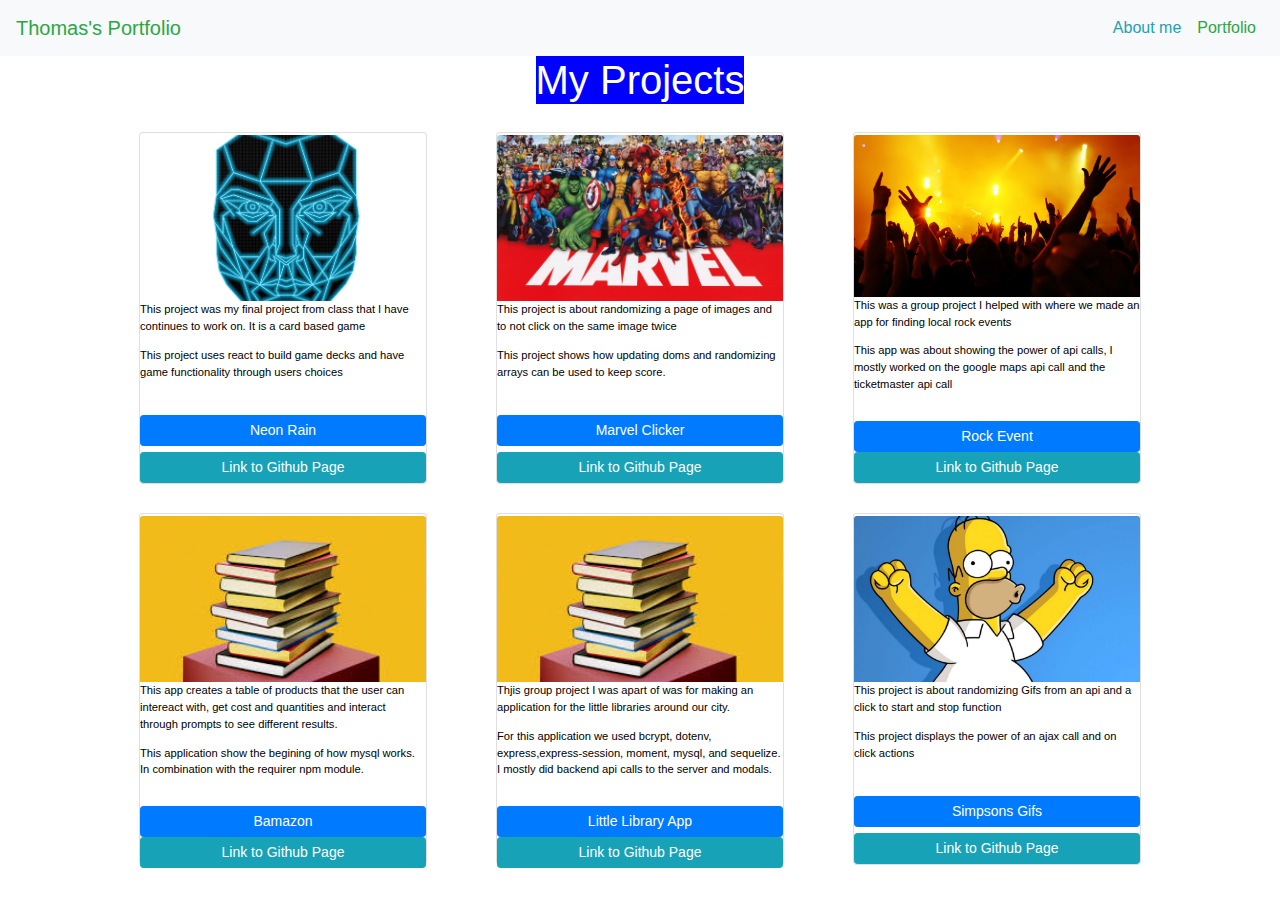
<file: portfolio.html>
<!DOCTYPE html>
<html lang="en">
  <head>
    <meta charset="UTF-8" />
    <meta name="viewport" content="width=device-width, initial-scale=1.0" />
    <meta http-equiv="X-UA-Compatible" content="ie=edge" />
    <title>Thomas Stimac's Portfolio</title>

    <link
      rel="stylesheet"
      href="https://stackpath.bootstrapcdn.com/bootstrap/4.3.1/css/bootstrap.min.css"
      integrity="sha384-ggOyR0iXCbMQv3Xipma34MD+dH/1fQ784/j6cY/iJTQUOhcWr7x9JvoRxT2MZw1T"
      crossorigin="anonymous"
    />
    <link rel="stylesheet" type="text/css" href="assets\css\style.css" />
  </head>

  <body
    background="https://previews.123rf.com/images/slanapotam/slanapotam1409/slanapotam140900001/31288821-orange-honeycomb-background-abstract-geometric-vector-illustration-.jpg"
  >
    <nav class="navbar navbar-expand-lg navbar-light bg-light">
      <a class=" text-success navbar-brand" href="#">Thomas's Portfolio</a>
      <button
        class="navbar-toggler "
        type="button"
        data-toggle="collapse"
        data-target="#navbarNav"
        aria-controls="navbarNav"
        aria-expanded="false"
        aria-label="Toggle navigation"
      >
        <span class="navbar-toggler-icon"></span>
      </button>
      <div class="collapse navbar-collapse" id="navbarNav">
        <ul class="navbar-nav ml-auto">
          <li class="nav-item active">
            <a id="Page1" class="nav-link text-info" href="index.html"
              >About me <span class="sr-only">(current)</span></a
            >
          </li>

          <li class="nav-item">
            <a class="nav-link text-success" href="portfolio.html">Portfolio</a>
          </li>
        </ul>
      </div>
    </nav>

    <div class="container">
      <div class="row">
        <h1 id="second-header">My Projects</h1>
      </div>
      <div class="row">
        <div class="card">
          <img
            src="./assets/images/players.png"
            class="card-img-top"
            alt="Neon-rain"
          />
          <div class="card-body d-flex flex-column">
            <p class="card-title project-description">This project was my final project from class that I have continues to work on.  It is a card based game</p>
            <p class="card-title project-description">This project uses react to build game decks and have game functionality through users choices</p>
            <p class="card-text"></p>
            <a
              href="https://neon-3-1.herokuapp.com/"
              target="_blank"
              class="btn btn-primary btn-sm mt-auto"
              >Neon Rain</a
            >
            <a
              href="https://github.com/Stimoe/neon-3"
              target="_blank"
              class="btn btn-info btn-sm mt-auto"
              >Link to Github Page</a
            >
          </div>
        </div>
       
        <div class="card">
          <img
            src="./assets/images/marvel.0.1430832763.0.jpg"
            class="card-img-top"
            alt="Marvel image"
          />
          <div class="card-body d-flex flex-column">
            <p class="card-title project-description">This project is about randomizing a page of images and to not click on the same image twice</p>
            <p class="card-title project-description">This project shows how updating doms and randomizing arrays can be used to keep score.</p>
            <p class="card-text"></p>
            <a
              href="https://marvel-clicker-game.herokuapp.com/"
              target="_blank"
              class="btn btn-primary btn-sm mt-auto"
              >Marvel Clicker</a
            >
            <a
              href="https://github.com/Stimoe/marvel-Clicker"
              target="_blank"
              class="btn btn-info btn-sm mt-auto"
              >Link to Github Page</a
            >
          </div>
        </div>
        <div class="card">
          <img
            src="./assets/images/backgroudImg-v.2.jpg"
            class="card-img-top"
            alt="Rock Event"
          />
          <div class="card-body d-flex flex-column">
            <p class="card-title project-description">This was a group project I helped with where we made an app for finding local rock events</p>
            <p class="card-title project-description">This app was about showing the power of api calls, I mostly worked on the google maps api call and the ticketmaster api call</p>
            <p class="card-text"></p>
            <a
              href="https://stimoe.github.io/RockEventApp/"
              target="_blank"
              class="btn btn-primary btn-sm mt-auto"
              >Rock Event</a
            >
            <a
              href="https://github.com/Stimoe/RockEventApp"
              target="_blank"
              class="btn btn-info btn-sm mt-auto"
              >Link to Github Page</a
            >
          </div>
        </div>
       
      </div>
<br>

      <div class="row">
       
        <div class="card">
          <img
            src="./assets/images/books.jpg"
            class="card-img-top"
            alt="Rock Event"
          />
          <div class="card-body d-flex flex-column">
            <p class="card-title project-description">This app creates a table of products that the user can intereact with, get cost and quantities and interact through prompts to see different results.</p>
            <p class="card-title project-description">This application show the begining of how mysql works.  In combination with the requirer npm module.</p>
            <p class="card-text"></p>
            <a
              href="https://github.com/Stimoe/Bamazon"
              target="_blank"
              class="btn btn-primary btn-sm mt-auto"
              >Bamazon</a
            >
            <a
              href="https://github.com/Stimoe/Bamazon"
              target="_blank"
              class="btn btn-info btn-sm mt-auto"
              >Link to Github Page</a
            >
          </div>
        </div>
        <div class="card">
          <img
            src="./assets/images/books.jpg"
            class="card-img-top"
            alt="Rock Event"
          />
          <div class="card-body d-flex flex-column">
            <p class="card-title project-description">Thjis group project I was apart of was for making an application for the little libraries around our city.</p>
            <p class="card-title project-description">For this application we used bcrypt, dotenv, express,express-session, moment, mysql, and sequelize.  I mostly did backend api calls to the server and modals.</p>
            <p class="card-text"></p>
            <a
              href="https://little-library-app.herokuapp.com/"
              target="_blank"
              class="btn btn-primary btn-sm mt-auto"
              >Little Library App</a
            >
            <a
              href="https://github.com/Stimoe/LittleLibrary"
              target="_blank"
              class="btn btn-info btn-sm mt-auto"
              >Link to Github Page</a
            >
          </div>
        </div>
        <div class="card">
          <img
            src="./assets/images/Homer.jpg"
            class="card-img-top"
            alt="homer"
          />
          <div class="card-body d-flex flex-column">
            <p class=" project-description card-title">This project is about randomizing Gifs from an api and a click to start and stop function</p>
            <p class = " project-description card-title">This project displays the power of an ajax call and on click actions</p>
            <p class="card-text"></p>
            <a
              href="https://stimoe.github.io/GifTastic/"
              target="_blank"
              class="btn btn-primary btn-sm mt-auto"
              >Simpsons Gifs</a
            >
            <a
              href="https://github.com/Stimoe/GifTastic"
              target="_blank"
              class="btn btn-info btn-sm mt-auto"
              >Link to Github Page</a
            >
          </div>
        </div>
       
       
       
      </div>
<br>
<br>
      
    </div>

    <script
      src="https://code.jquery.com/jquery-3.3.1.slim.min.js"
      integrity="sha384-q8i/X+965DzO0rT7abK41JStQIAqVgRVzpbzo5smXKp4YfRvH+8abtTE1Pi6jizo"
      crossorigin="anonymous"
    ></script>
    <script
      src="https://cdnjs.cloudflare.com/ajax/libs/popper.js/1.14.7/umd/popper.min.js"
      integrity="sha384-UO2eT0CpHqdSJQ6hJty5KVphtPhzWj9WO1clHTMGa3JDZwrnQq4sF86dIHNDz0W1"
      crossorigin="anonymous"
    ></script>
    <script
      src="https://stackpath.bootstrapcdn.com/bootstrap/4.3.1/js/bootstrap.min.js"
      integrity="sha384-JjSmVgyd0p3pXB1rRibZUAYoIIy6OrQ6VrjIEaFf/nJGzIxFDsf4x0xIM+B07jRM"
      crossorigin="anonymous"
    ></script>

    <script src="assets\javascript\javascript.js"></script>
  </body>
</html>
</file>
